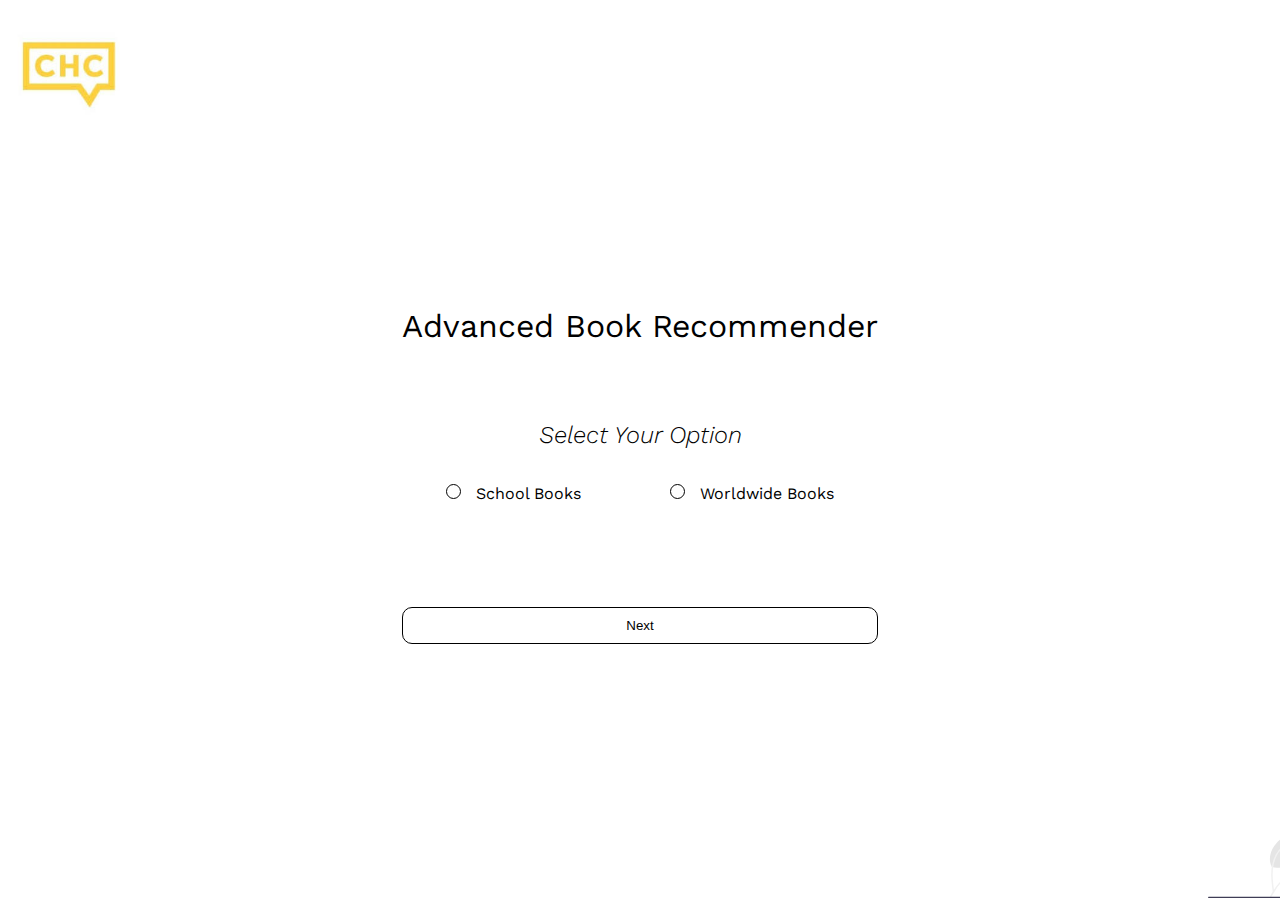
<file: index.html>
<!DOCTYPE html>
<html lang="en">
<head>
    <meta charset="UTF-8">
    <meta name="viewport" content="width=device-width, initial-scale=1.0">
    <title>Book Recommender</title>
    <link rel="stylesheet" href="styles/root.css">
    <link rel="stylesheet" href="styles/style.css">
    <link rel="preconnect" href="https://fonts.googleapis.com">
    <link rel="preconnect" href="https://fonts.gstatic.com" crossorigin>
    <link href="https://fonts.googleapis.com/css2?family=Work+Sans:wght@100;200;300;400;500;600;700;800&display=swap" rel="stylesheet">
    <link rel="icon" href="img/book-open.svg" type="image/x-icon">
    <script src="script/dataBooks.js"></script>
    <script src="script/script.js" async defer></script>
</head>
<body>
    <a href="index.html"><img src="img/images.jpeg" alt="" id="logo" ></a>
    <div class="main">
        <div class="in-main">
        <h1>Advanced Book Recommender</h1>

        <h2>Select Your Option</h2>
        <div class="form">
            <div>
                <label>
                    <input type="radio" name="bookType" value="school" class="input-circle"> <span class="label-text">School Books</span>
                </label>
            </div>

            <div>
                <label>
                    <input type="radio" name="bookType" value="worldwide" class="input-circle"> <span class="label-text">Worldwide Books</span>
                </label>
            </div>
        </div>

        <button onclick="nextPage()" class="button-confirm">Next</button>
        
        </div>
    </div>
    <div class="background">
        <img src="img/undraw_reading_list_re_bk72.svg" alt="" id="obrazek">
    </div>
</body>
</html>
</file>
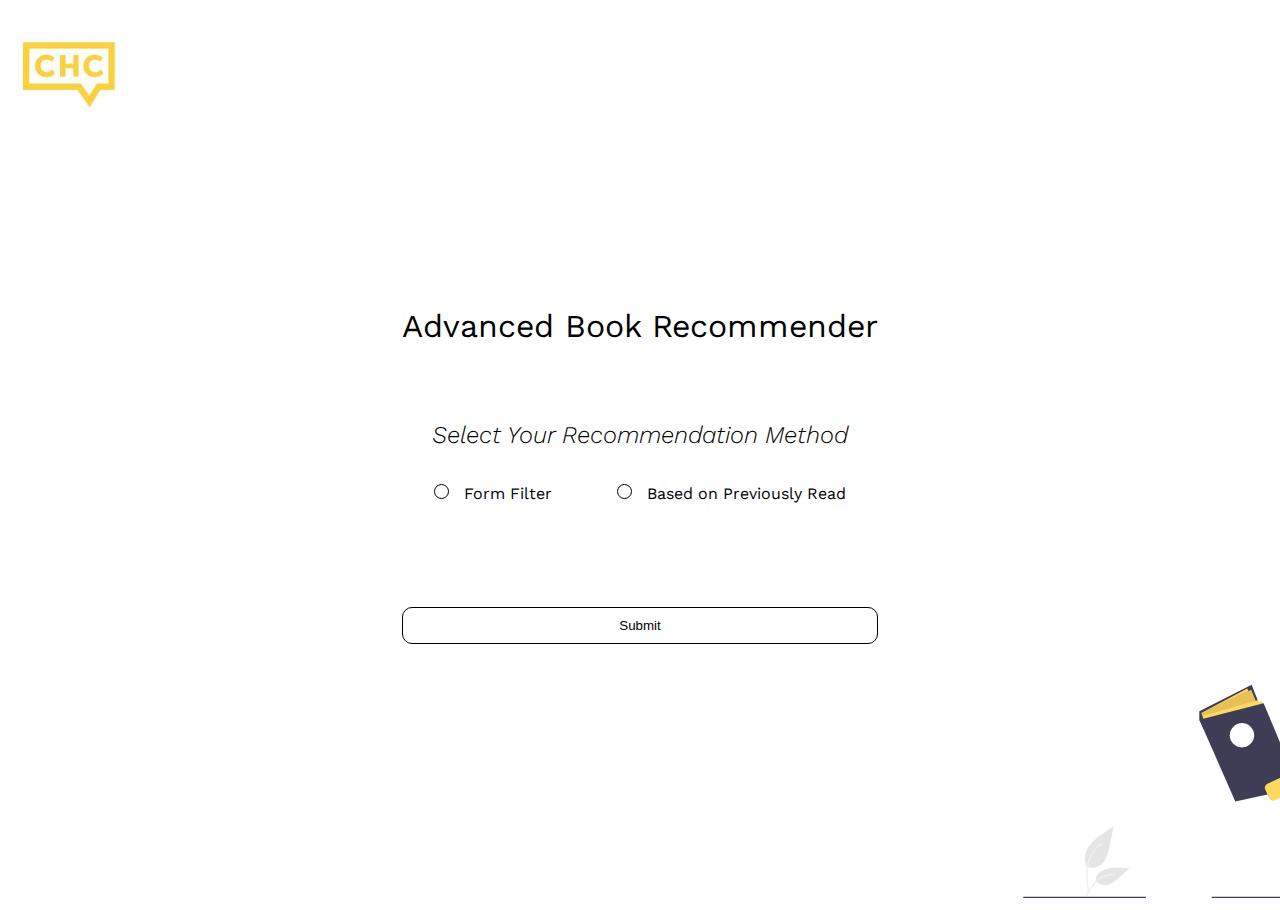
<file: indexChoice.html>
<!DOCTYPE html>
<html lang="en">
<head>
    <meta charset="UTF-8">
    <meta name="viewport" content="width=device-width, initial-scale=1.0">
    <title>Book Recommender</title>
    <link rel="stylesheet" href="styles/style.css">
    <link rel="stylesheet" href="styles/root.css">
    <link rel="preconnect" href="https://fonts.googleapis.com">
    <link rel="preconnect" href="https://fonts.gstatic.com" crossorigin>
    <link href="https://fonts.googleapis.com/css2?family=Work+Sans:wght@100;200;300;400;500;600;700;800&display=swap" rel="stylesheet">
    <link rel="icon" href="img/book-open.svg" type="image/x-icon">
    <script src="script/dataBooks.js"></script>
    <script src="script/script.js" async defer></script>
</head>
<body>
    <a href="index.html"><img src="img/images.jpeg" alt="" id="logo" ></a>
    <div class="main">
        <div class="in-main">
        <h1>Advanced Book Recommender</h1>

        <h2>Select Your Recommendation Method</h2>
        <div class="form">
            <div>
                <label>
                    <input type="radio" name="recommendationMethod" value="formFilter" class="input-circle"> <span class="label-text">Form Filter</span>
                </label>
            </div>
        
            <div>
                <label>
                    <input type="radio" name="recommendationMethod" value="previouslyRead" class="input-circle"> <span class="label-text">Based on Previously Read</span>
                </label>
            </div>
        
        
        </div>        
        <button onclick="submitSelection()" class="button-confirm">Submit</button>

    </div>
    <div class="background">
        <img src="img/undraw_reading_list_re_bk72.svg" alt="" id="obrazek">
    </div>

    <script type="module" src="script/script.js"></script>
    
</body>
</html>
</file>
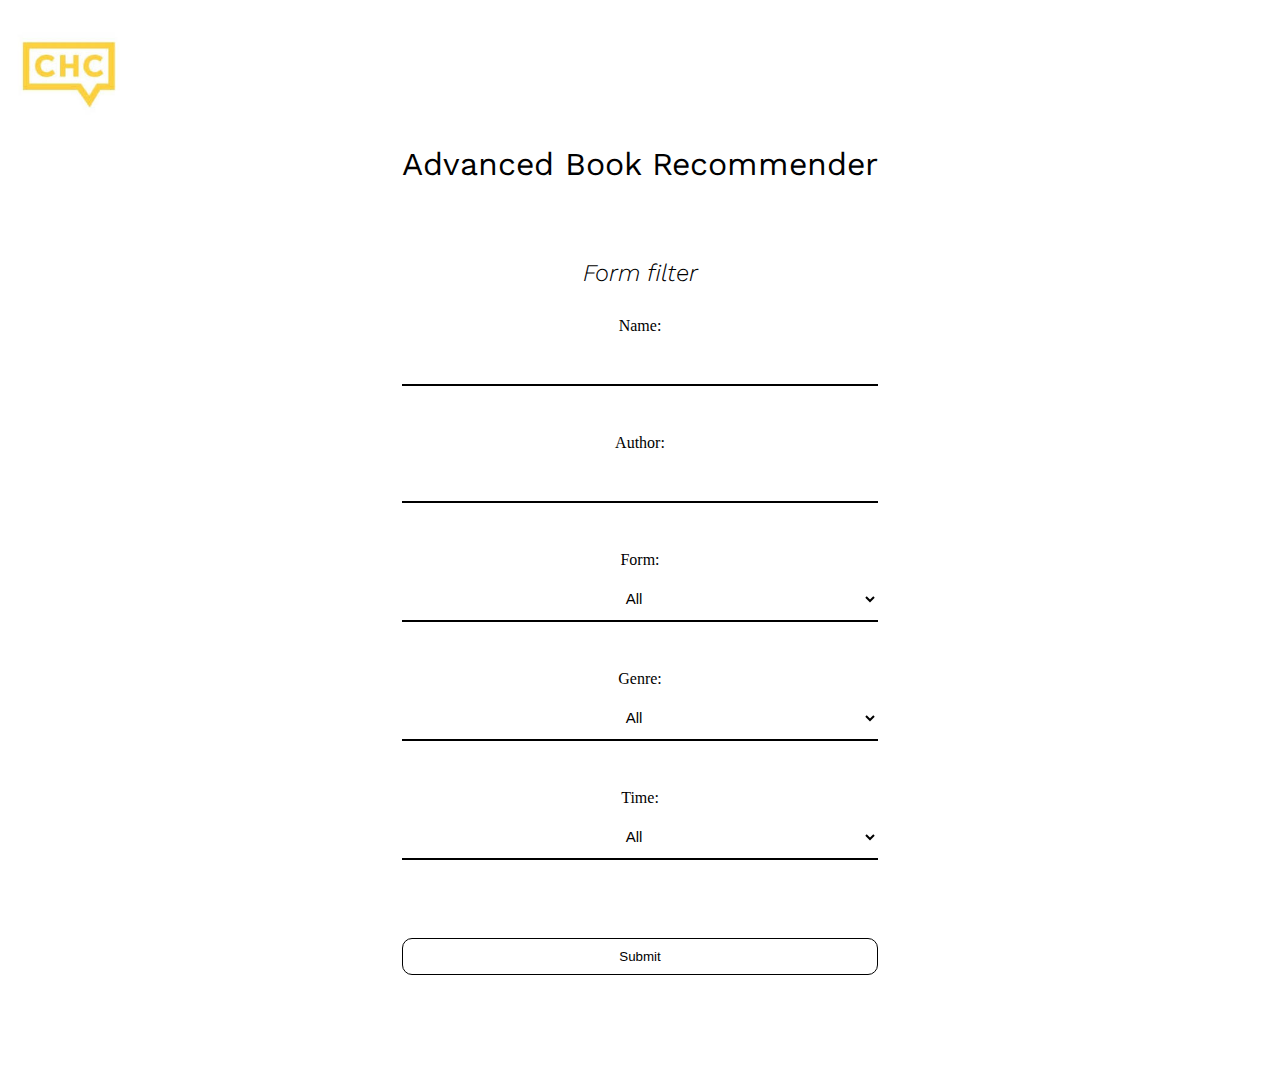
<file: schoolFormFilter.html>
<!DOCTYPE html>
<html lang="en">
<head>
    <meta charset="UTF-8">
    <meta name="viewport" content="width=device-width, initial-scale=1.0">
    <title>Book Recommender</title>
    <link rel="stylesheet" href="styles/style.css">
    <link rel="stylesheet" href="styles/root.css">
    <link rel="preconnect" href="https://fonts.googleapis.com">
    <link rel="preconnect" href="https://fonts.gstatic.com" crossorigin>
    <link href="https://fonts.googleapis.com/css2?family=Work+Sans:wght@100;200;300;400;500;600;700;800&display=swap" rel="stylesheet">
    <link rel="icon" href="img/book-open.svg" type="image/x-icon">
    <script src="script/dataBooks.js"></script>
    <script src="script/script.js" async defer></script>
    
</head>
<body >
    <a href="index.html"><img src="img/images.jpeg" alt="" id="logo" ></a>

        <div class="main">
            <div class="in-main" id="hlavni-div">
                <h1>Advanced Book Recommender</h1>
                <h2>Form filter</h2>
        <form id="bookFilterForm">
        <div class="form-filter">
        <div class="item">
        <label for="name">Name:</label>
        <input type="text" id="name" name="name">
        </div>
        <div class="item">
        <label for="author">Author:</label>
        <input type="text" id="author" name="author">
        </div>
        <div class="item" id="formContainer">
            <label for="form">Form:</label>
            <select id="form" name="form" onchange="updateGenreOptions()">
                <option value="all-form" id="all" selected>All</option>
                <option value="epika" id="epika">Epika</option>
                <option value="lyrika" id="lyrika">Lyrika</option>
                <option value="drama" id="drama">Drama</option>
                <option value="lyricko-epicke" id="lyricko-epicke">Lyricko-epické</option>

            </select>
        </div>
        <div class="item" id="genreContainer">
        <label for="lgenre">Genre:</label>
        <select id="lgenre" name="form">
        <option value="all-genre" selected>All</option>
        <option value="báseň" id="basen">Báseň</option>
        <option value="denik" id="denik">Deník</option>
        <option value="svata-kniha" id="svata-kniha">Svatá kniha</option>
        <option value="novela" id="novela">Novela</option>
        <option value="pikareskni-roman" id="pikareskni-roman">Pikareskní román</option>
        <option value="filosoficky-roman" id="filosoficky-roman">Filosofický román</option>
        <option value="dopisnikovy-roman" id="dopisnikovy-roman">Dopisníkový román</option>
        <option value="epos" id="epos">Epos</option>
        <option value="komedie" id="komedie">Komedie</option>
        <option value="tragedie" id="tragedie">Tragédie</option>
        <option value="sonet" id="sonet">Sonet</option>
        <option value="balada" id="balada">Balada</option>
        <option value="romaneto" id="romaneto">Romaneto</option>
        <option value="socialni-roman" id="socialni-roman">Sociální román</option>
        <option value="sbirka-basni" id="sbirka-basni">Sbírka básní</option>
        <option value="goticky-roman" id="goticky-roman">Gotický román</option>
        <option value="basnicka-povidka" id="basnicka-povidka">Básnická povídka</option>
        <option value="psychologicky-roman" id="psychologicky-roman">Psychologický román</option>
        <option value="elegie" id="elegie">Elegie</option>
        <option value="povest" id="povest">Pověst</option>
        <option value="povidka" id="povidka">Povídka</option>
        <option value="hororovy-roman" id="hororovy-roman">Hororový román</option>
        <option value="detektivni-roman" id="detektivni-roman">Detektivní román</option>
        <option value="vedeckofantasticky-roman" id="vedeckofantasticky-roman">Vědeckofantastický román</option>
        <option value="autobiograficky-roman" id="autobiograficky-roman">Autobiografický román</option>
        <option value="dystopicky-roman" id="dystopicky-roman">Dystopický román</option>
        <option value="postapokalypticky-roman" id="postapokalypticky-roman">Postapokalyptický román</option>
        <option value="rodinny-roman" id="rodinny-roman">Rodinný román</option>
        <option value="surrealisticky-roman" id="surrealisticky-roman">Surrealistický román</option>
        <option value="alegoricky-roman" id="alegoricky-roman">Alegorický román</option>
        <option value="fantasy" id="fantasy">Fantasy</option>
        <option value="kratke-povidky" id="kratke-povidky">Krátké povídky</option>
        <option value="roman" id="roman">Román</option>

       
        
        </select>
        </div> <div class="item" id="timeContainer">
            <label for="time">Time:</label>
            <select id="time" name="time">
                <option value="all-time" selected>All</option>
                <option value="Světová a česká literatura do konce 18. století" id="1">Světová a česká literatura do konce 18. století</option>
                <option value="Světová a česká literatura 19. století" id="2">Světová a česká literatura 19. století</option>
                <option value="Světová literatura 20. a 21. století" id="3">Světová literatura 20. a 21. století</option>
                <option value="Česká literatura 20. a 21. století" id="4">Česká literatura 20. a 21. století</option>
            </select>
        </div>
               <button onclick="displayRecommendations()" class="button-confirm">Submit</button>    
</div> 
</div>
    </form>  
    </div>
    
    
    

    <div id="recommendations"></div>
</body>
</html>
</file>
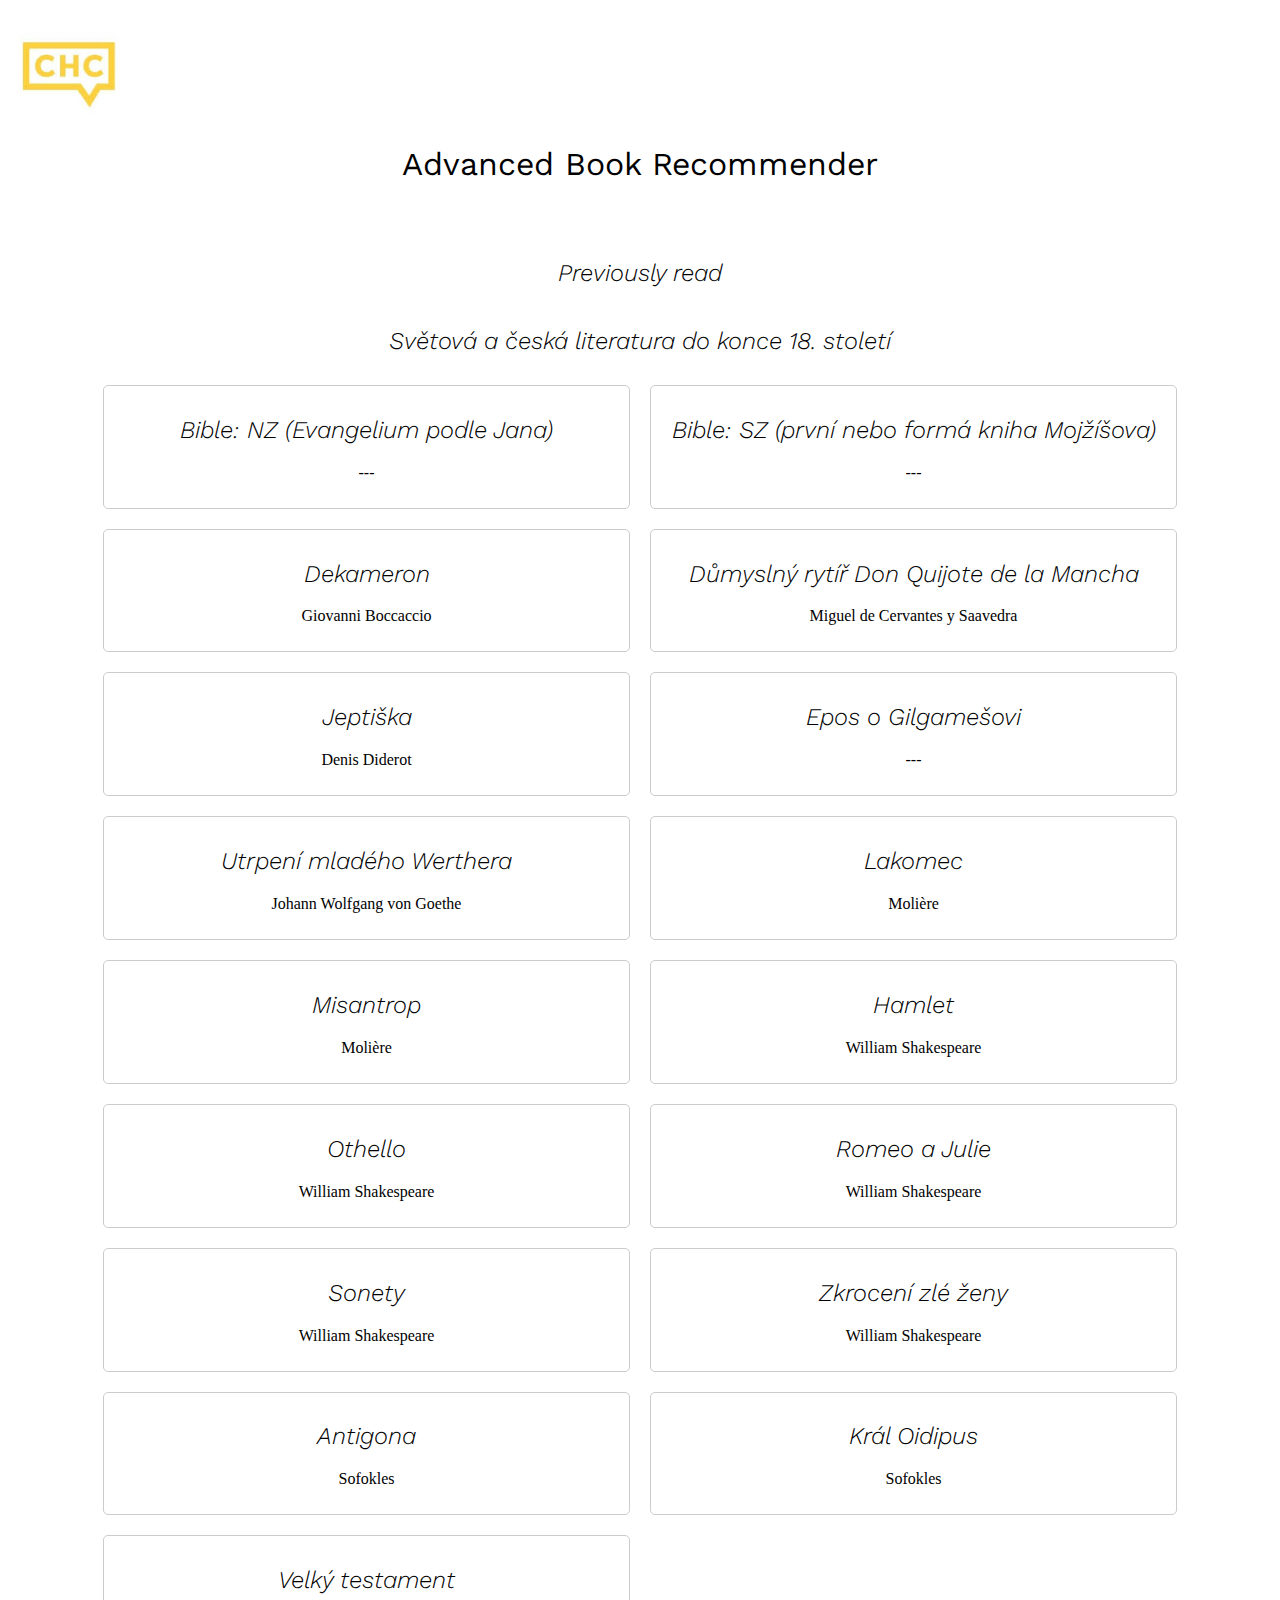
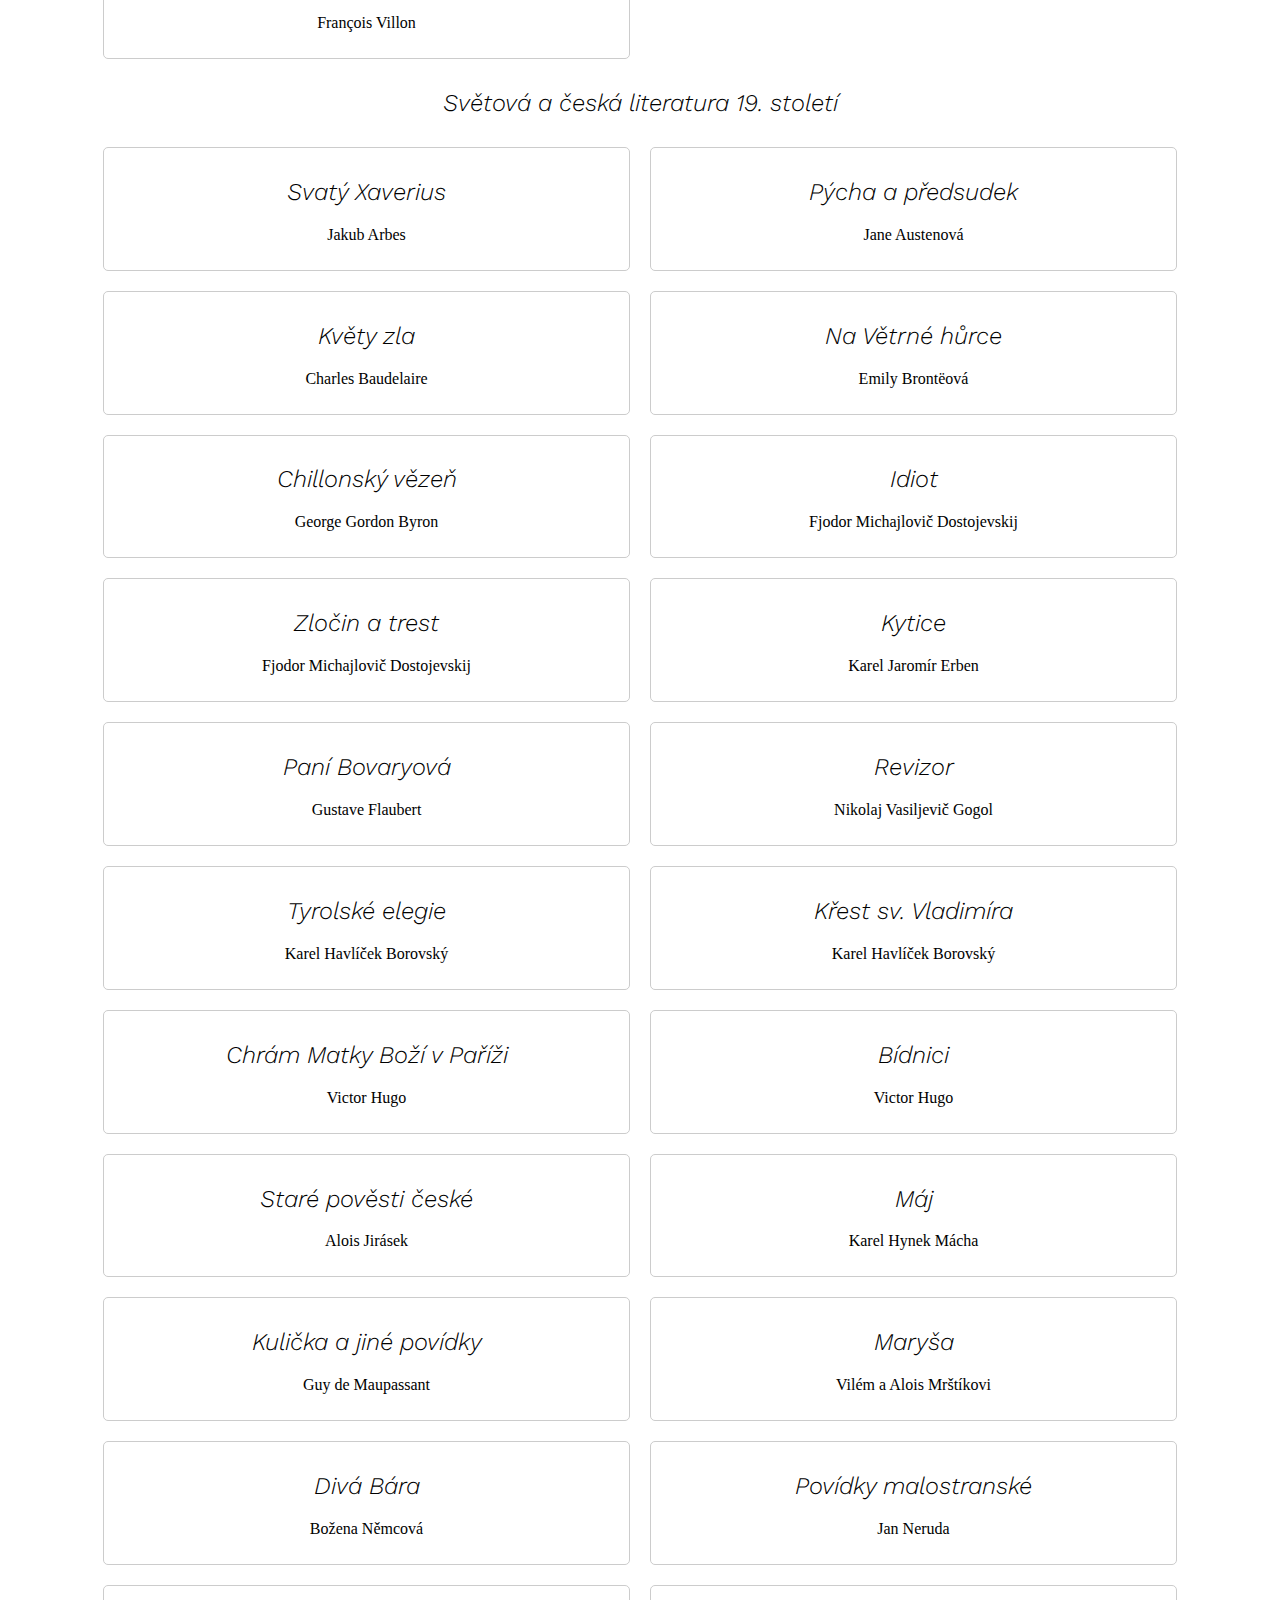
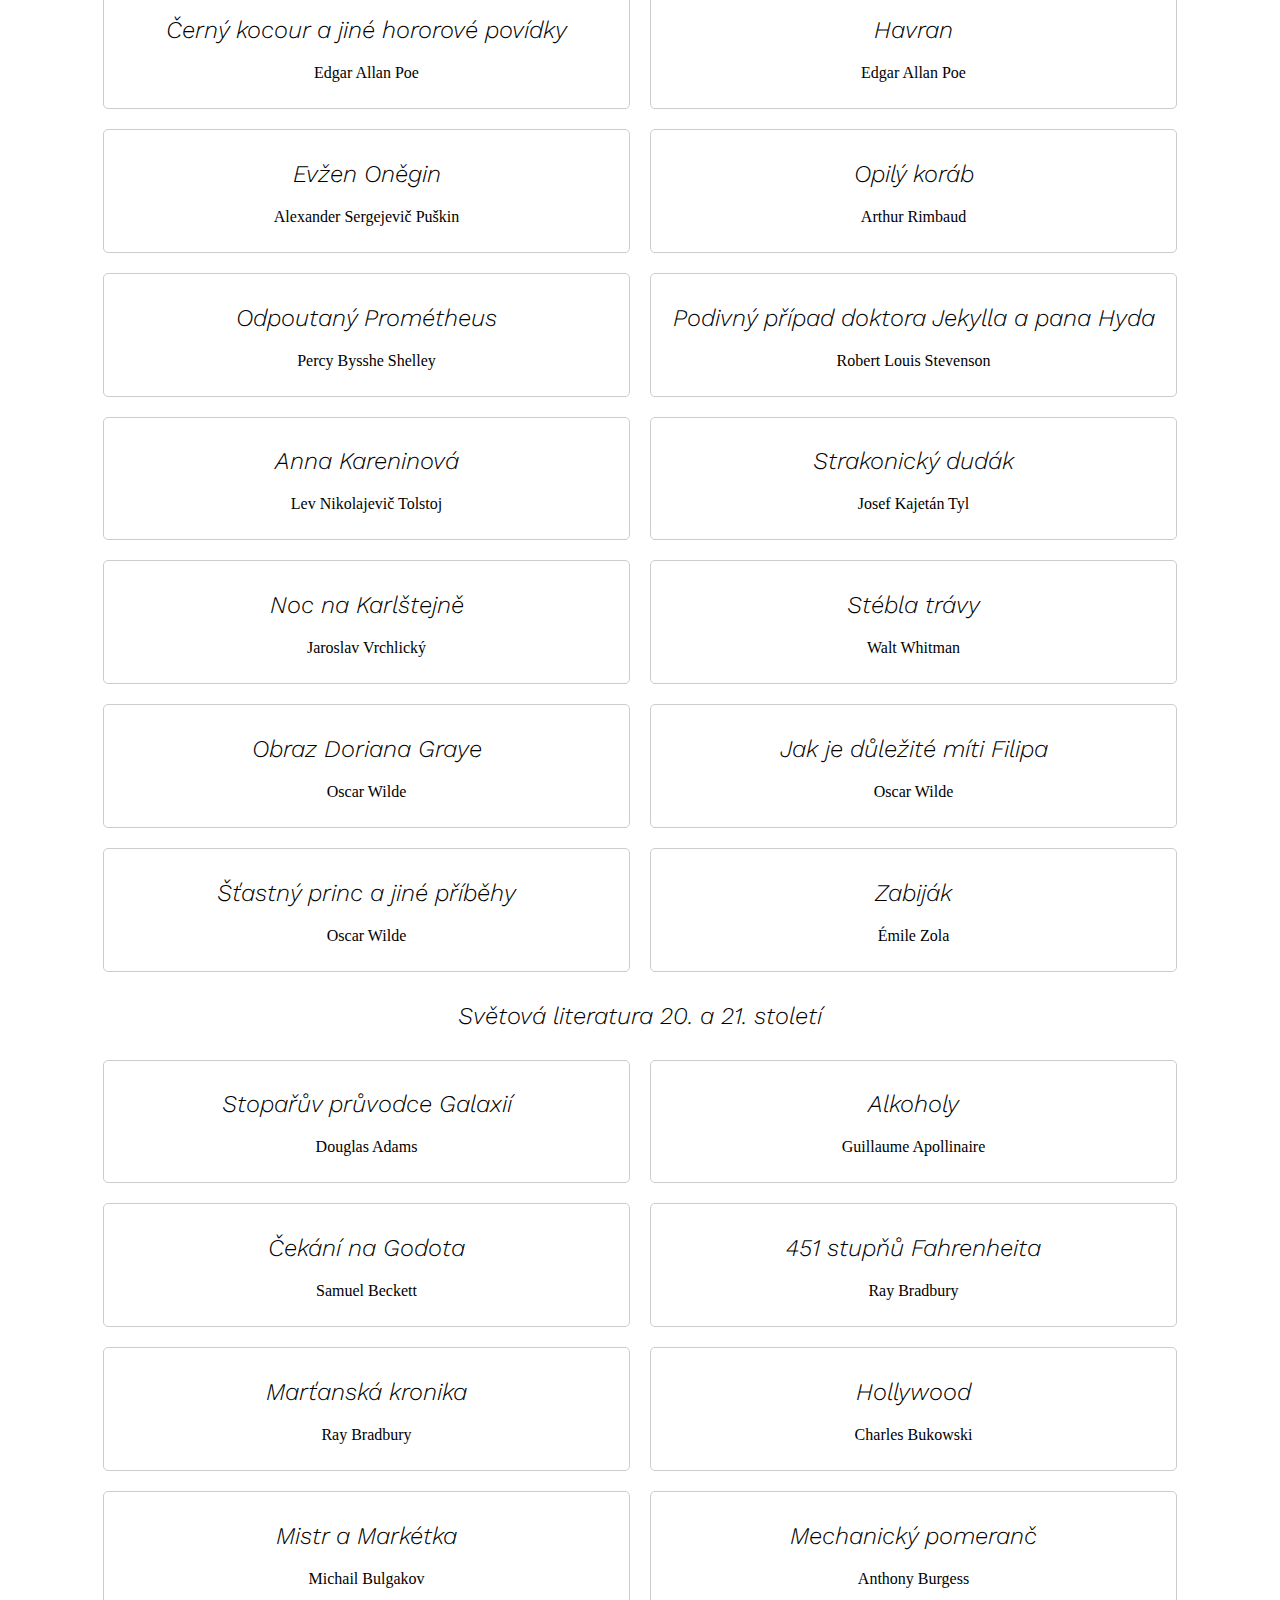
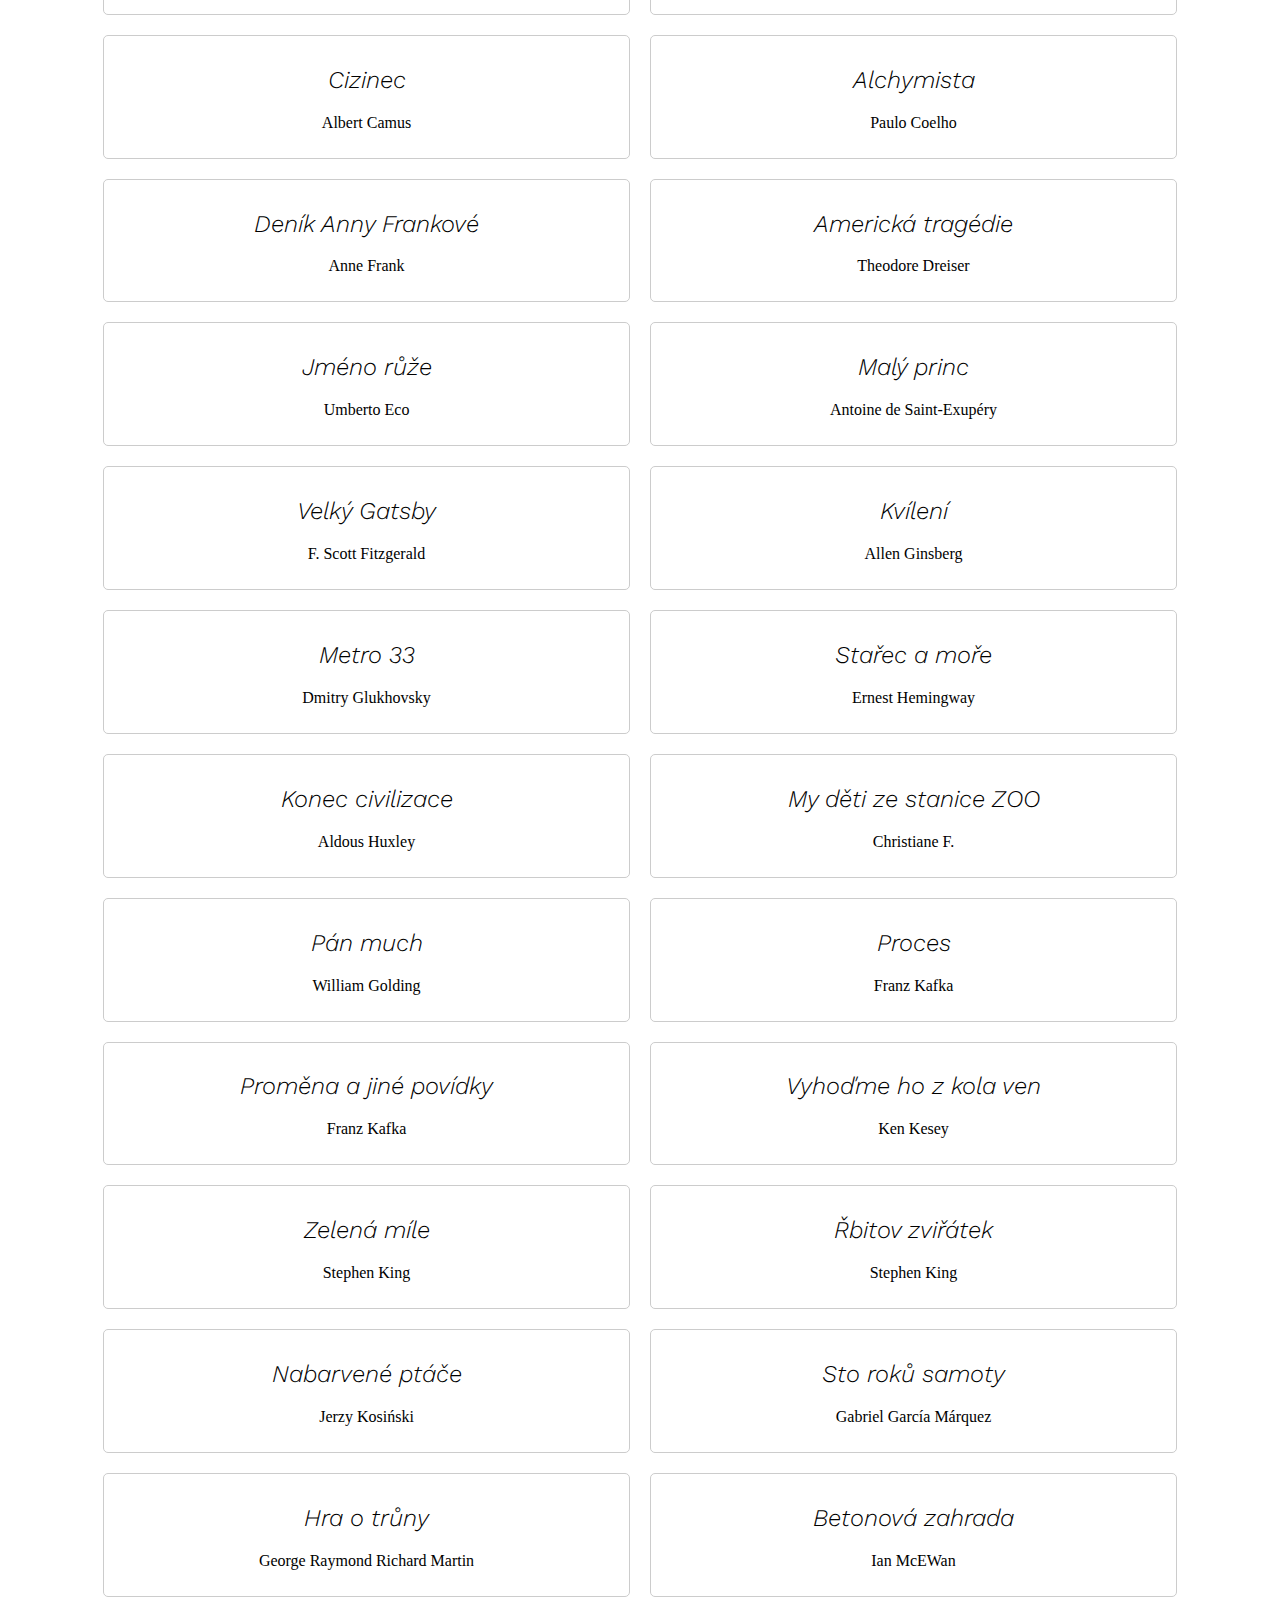
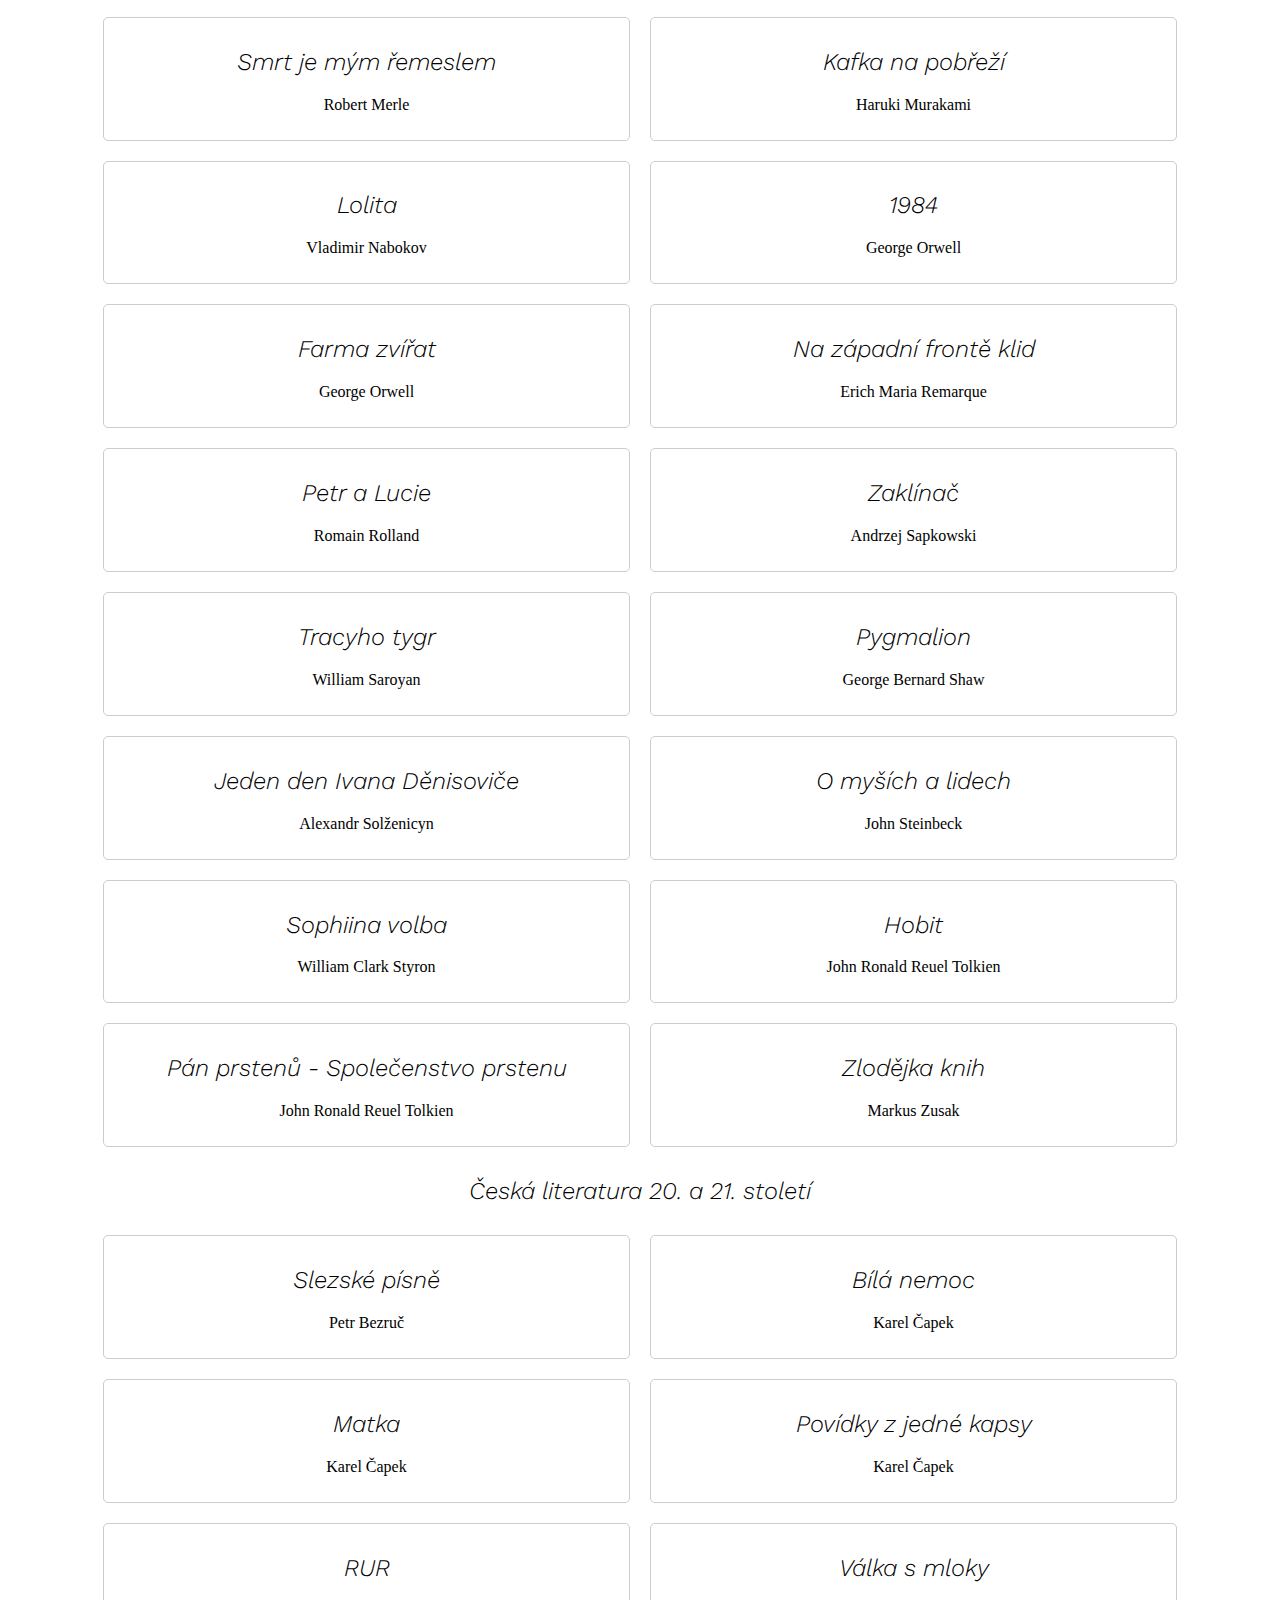
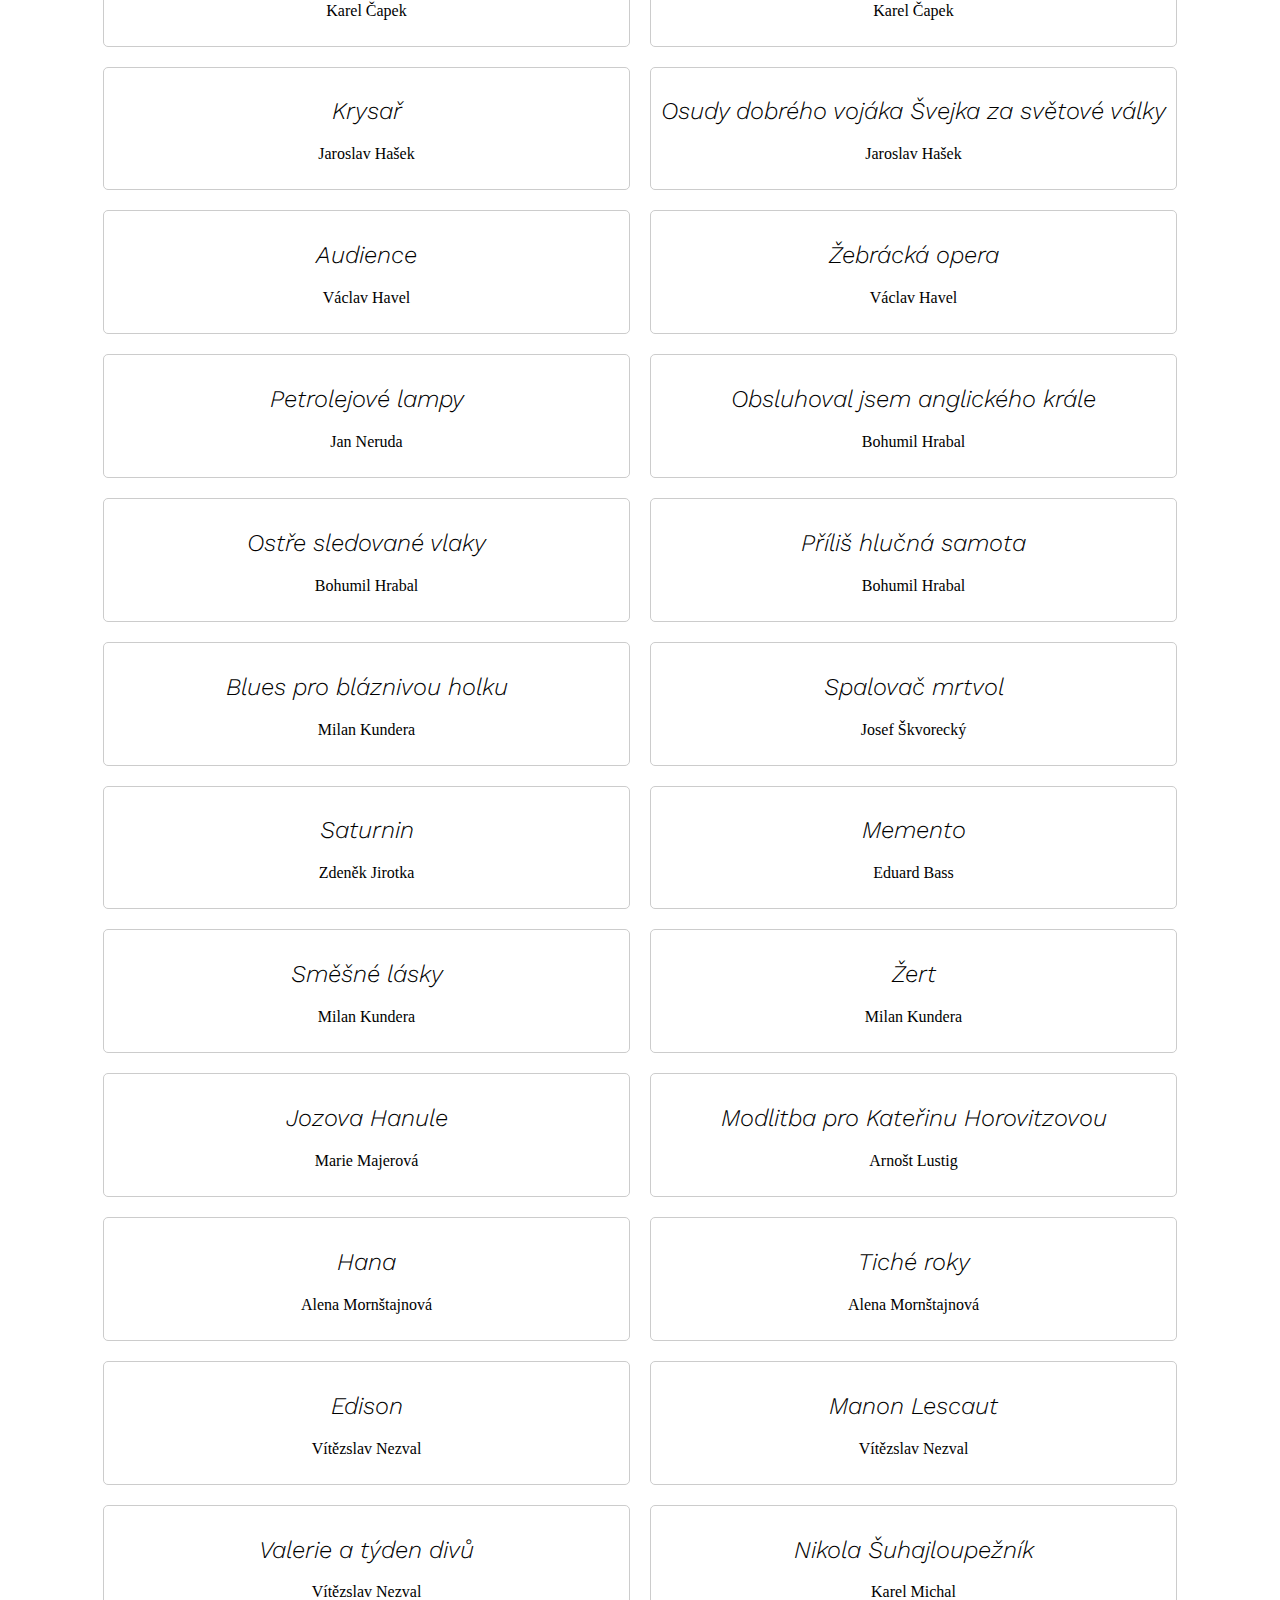
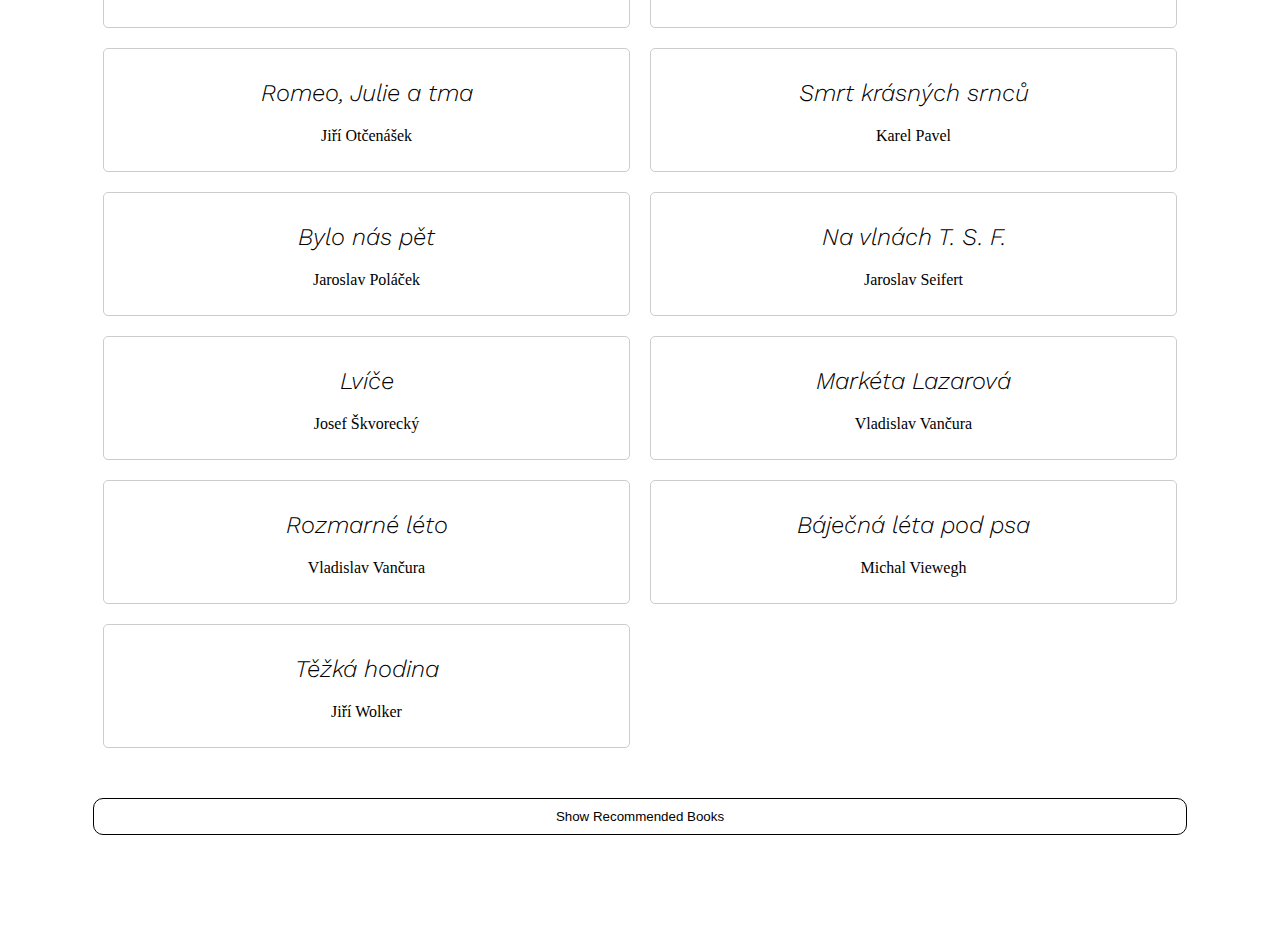
<file: schoolPreviouslyRead.html>
<!DOCTYPE html>
<html lang="en">
<head>
  <meta charset="UTF-8">
  <meta name="viewport" content="width=device-width, initial-scale=1.0">
  <title>Book Recommendation System</title>
  <link rel="stylesheet" href="styles/style.css"> 
  <link rel="stylesheet" href="styles/root.css">
  <link rel="preconnect" href="https://fonts.googleapis.com">
  <link rel="preconnect" href="https://fonts.gstatic.com" crossorigin>
  <link href="https://fonts.googleapis.com/css2?family=Work+Sans:wght@100;200;300;400;500;600;700;800&display=swap" rel="stylesheet">
    <script src="script/dataBooks.js"></script>
    <script src="script/scriptSPR.js"  defer></script>
</head>
<body>
  <a href="index.html"><img src="img/images.jpeg" alt="" id="logo" ></a>

  <div class="main">
      <div class="in-main" id="hlavni-div">
          <h1>Advanced Book Recommender</h1>
          <h2>Previously read</h2>
          <div id="grouped-books"></div>
  
    <button onclick="displayRecommendedBooks(books)" class="button-confirm">Show Recommended Books</button>
      </div></div>
    <div id="recommendations">
    </div>
  </body>
</html>
</file>
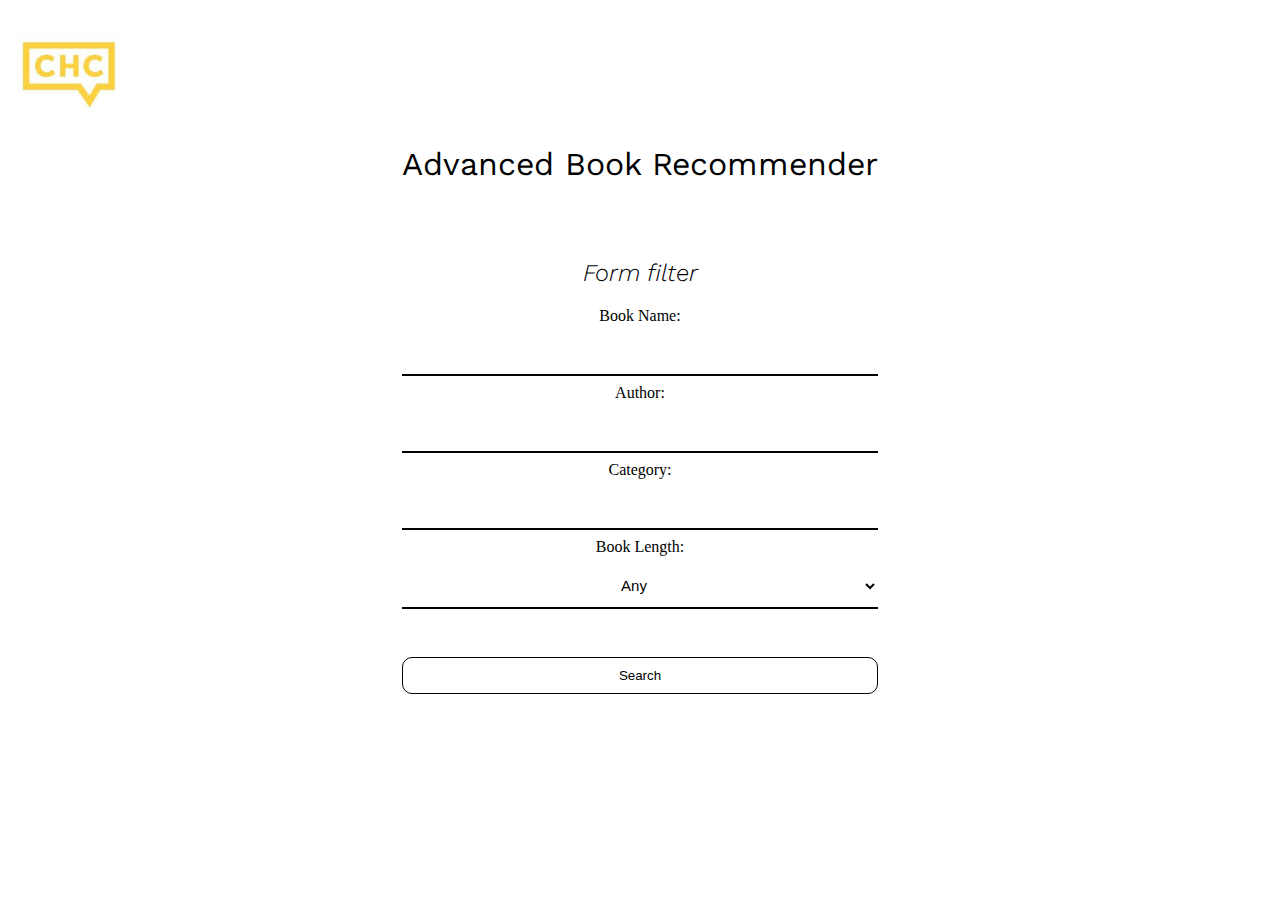
<file: worldwideFormFilter.html>
<!DOCTYPE html>
<html lang="en">
<head>
    <meta charset="UTF-8">
    <meta name="viewport" content="width=device-width, initial-scale=1.0">
    <title>Book Recommender</title>
    <link rel="stylesheet" href="styles/style.css">
    <link rel="stylesheet" href="styles/root.css">
    <link rel="preconnect" href="https://fonts.googleapis.com">
    <link rel="preconnect" href="https://fonts.gstatic.com" crossorigin>
    <link href="https://fonts.googleapis.com/css2?family=Work+Sans:wght@100;200;300;400;500;600;700;800&display=swap" rel="stylesheet">
    <link rel="icon" href="img/book-open.svg" type="image/x-icon">
    <script src="script/dataBooks.js"></script>
    <script src="script/scriptWFF.js" async defer></script>
</head>
<body>
  <a href="index.html"><img src="img/images.jpeg" alt="" id="logo" ></a>

  <div class="main">
      <div class="in-main" id="hlavni-div">
          <h1>Advanced Book Recommender</h1>
          <h2>Form filter</h2>
          <div class="form-filter">
          <label for="bookName">Book Name:</label>
          <input type="text" id="bookName">

          <label for="author">Author:</label>
          <input type="text" id="author">

          <label for="category">Category:</label>
          <input type="text" id="category">

          <label for="bookLength">Book Length:</label>
          <select id="bookLength">
            <option value="any">Any</option>
            <option value="short">Short</option>
            <option value="medium">Medium</option>
            <option value="long">Long</option>
          </select>

          <button class="button-confirm">Search</button>
</div></div></div>
          <div id="recommendations"></div>
        
  
</body>
</html>
</file>
<file: styles/root.css>
:root {
    --first-color:#fed501;
}
</file>
<file: styles/style.css>
* {
    background-color: rgb(255, 255, 255);
}

html{
    scroll-behavior: smooth;
}

#logo {
    margin:0% 0% 5% 0%;
    padding: 0%;
    height: 120px;
    width: 120px;
    z-index: 10;
}

.main {
    display: flex;
    justify-content: center;
    align-items: center;
    flex-direction: column;
    z-index: 5;
}

.in-main {
    display: flex;
    flex-direction: column;
    text-align: center;
    margin: 7em 0 ;
}

.in-main h1 {
    font-family: Work sans;
    font-weight: 400;
    margin: 0 0 1.75em 0;
}

.in-main h2 {
    font-family: Work sans;
    font-weight: 300;
    font-style: italic;
}

.form {
    font-family: work sans;
    font-weight: 400;
    margin: 0 0 4em 0 ;
    display: flex;
    flex-direction: row;
    justify-content: space-around;
}

.input-circle {
    appearance: none;
    background-color: #ffffff; /*background color*/
    margin: 15px 10px 0 0;
    color: none;
    width: 1.15em;
    height: 1.15em;
    border: 0.12em solid rgb(0, 0, 0);
    border-radius: 50%;
    transition: 0.2s;
}

.input-circle::before {
    content: "";
    width: 0.65em;
    height: 0.65em;
    border-radius: 50%;
}

.input-circle:focus {
    outline: max(2px, 0.15em) solid var(--first-color);
    outline-offset: max(2px, 0.15em);
    color: var(--first-color);
    border: 0.15em solid var(--first-color);
}

.button-confirm {
    border: black solid 1.5px;
    border-radius: 10px;
    padding: 10px;
    margin-top: 40px;
}

.background #obrazek{
    margin: -8em 0 0 75em;
    height: 270px;
    width: auto;
    z-index: 1;
}

.form-filter {
    display: flex;
    flex-direction: column;
   
}

#recommendations{
    font-family: work sans;
}

.item {
    margin: 10px 0 30px 0;
}

#recommendations {
    font-family: Work sans;
    margin: -100px 0 0 50px;
}

input[type=text], select {
    width: 100%;
    padding: 12px 20px;
    margin: 8px 0;
    box-sizing: border-box;
    border: none;
    border-bottom: 2px solid rgb(0, 0, 0);
    font-size: 15px;
    text-align: center;
}

#hlavni-div {
    margin-top: -50px;
    
}

.time-group h2 {
grid-template-rows: 1fr;
}

#books-container, .time-group {
    display: grid;
    grid-template-columns: repeat(2, 1fr);
    justify-content: center;
}

.book {
    border: 1px solid #ccc;
    margin: 10px;
    padding: 10px;
    cursor: pointer;
    text-align: center;
    border-radius: 5px;
}

.book h2{
    font-weight: 300;
    font-family: Work sans;
}

.book img {
    max-width: 50px;
    height: auto;
}

.selected-book {
    border: solid 1px var(--first-color);
}

.book-length{
    display: flex;
    flex-direction: row;
    justify-content: center;
}

@media screen and (max-width: 780px) {
   .main{margin: 0%;}
   #obrazek {display: none;}
}

@media screen and (max-width: 680px) {
    .selected-book {border: 1px solid var(--first-color);}
    .input-circle {
        display: none;
    }
    
    /* Style the label's text color initially */
    .label-text {
        color: black; /* Set the initial color */
    }
    
    /* Style the label's text color when the associated radio button is checked */
    .input-circle:checked + .label-text {
        color: var(--first-color); /* Set the color when checked */
    }
}
</file>
